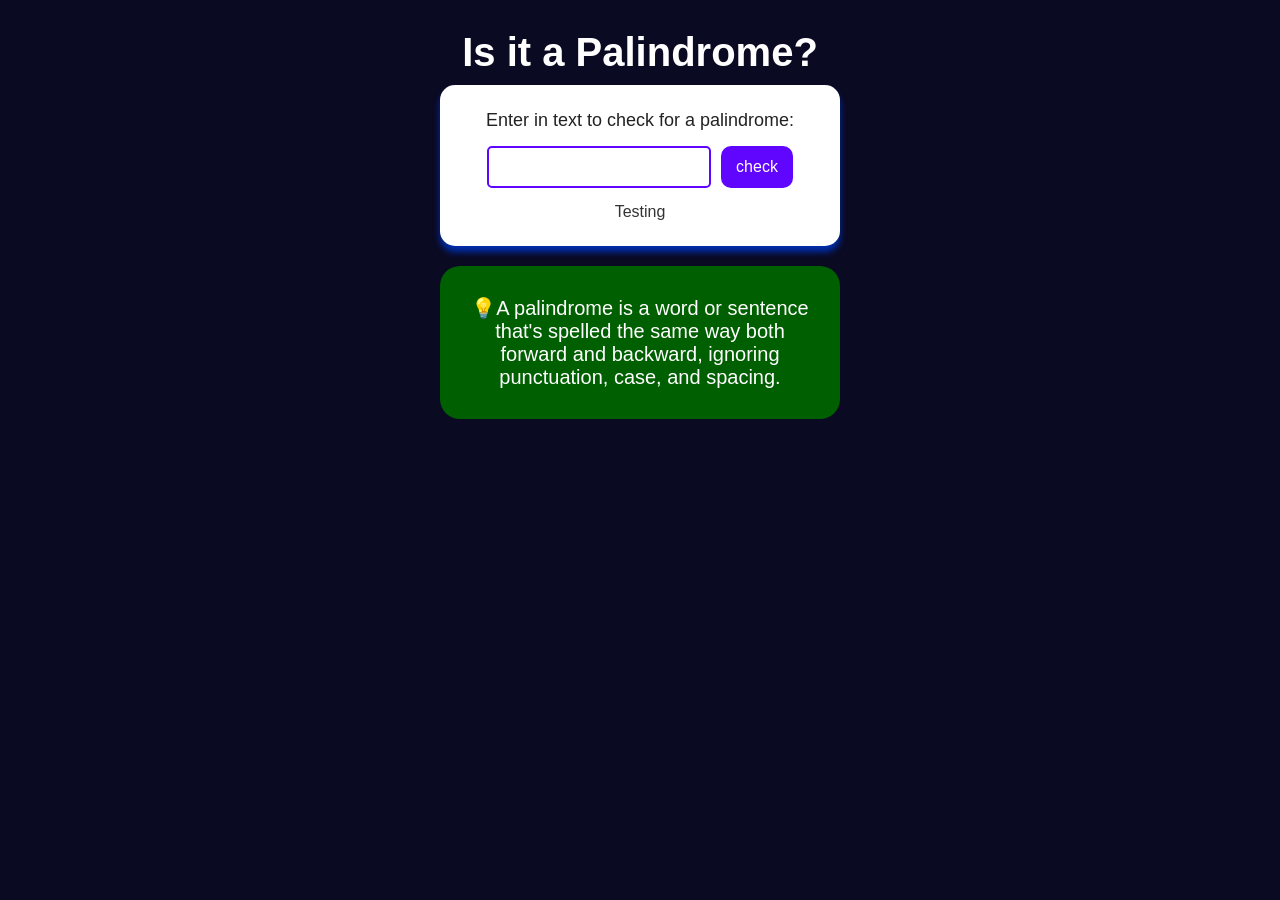
<file: cert_project_1/index.html>
<!DOCTYPE html>
<html>
  <head>
    <title>palidrome-checker-project</title>
    <link rel="stylesheet" href="styles.css"/>
  </head>
  <body>
    <main>
      <p class="heading">Is it a Palindrome?</p>

      <div class="container">
        <div class="palindrome-div">
        <label for="text-input">Enter in text to check for a palindrome:</label>
        <div>
        <input type="text" id="text-input">
        <button type="submit" id="check-btn">check</button>
        </div>
        <div id="result">Testing</div>
        </div>
        <div class="palindrome-hint">          
        <p>
          💡A palindrome is a word or sentence that's spelled the same way both forward and backward, ignoring punctuation, case, and spacing.
        </p> 
      </div>
      </div>
    </main>

    <script src="script.js"></script>
  </body>
</html>
</file>
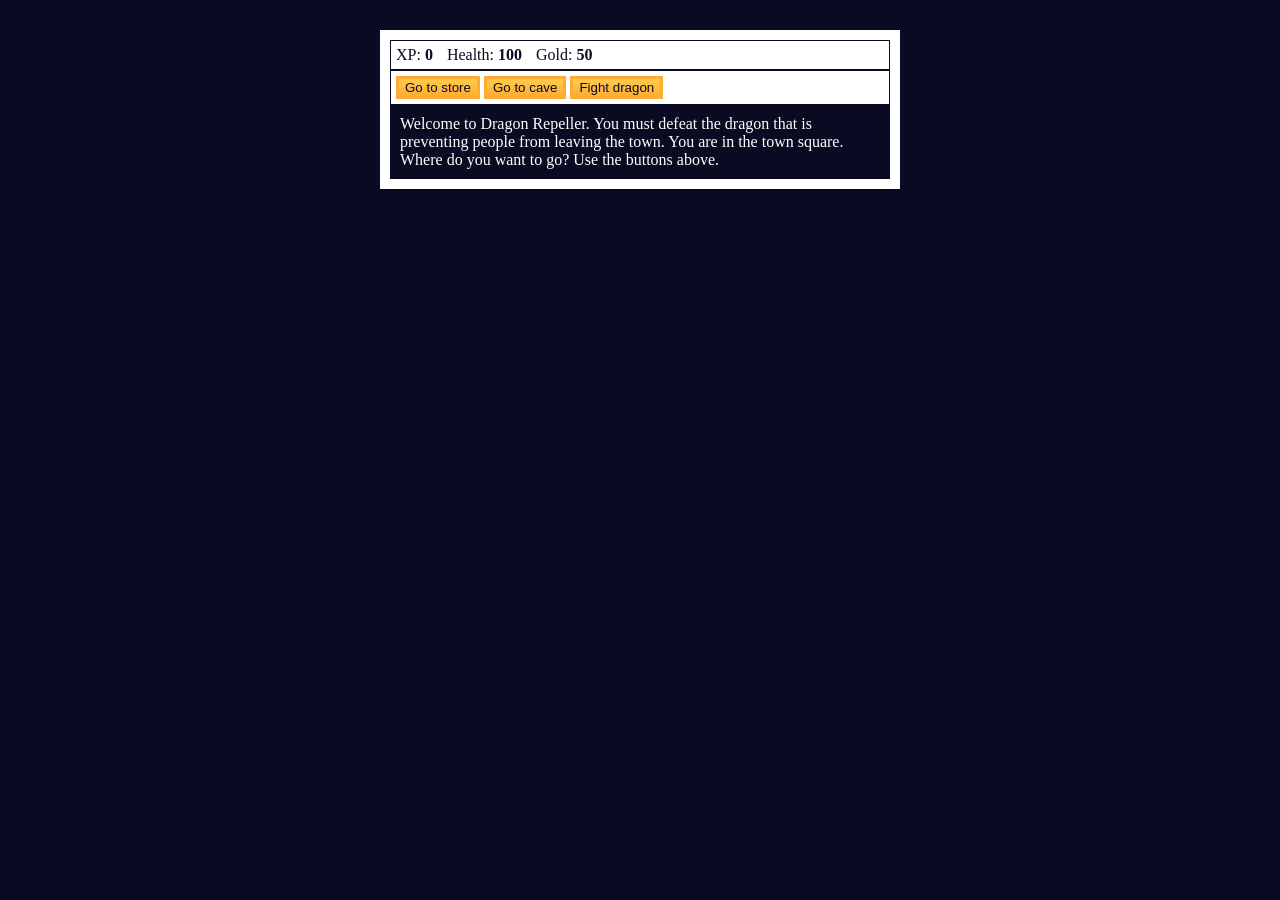
<file: lesson-3/index.html>
<!DOCTYPE html>
<html lang="en">
  <head>
    <meta charset="utf-8">
    <link rel="stylesheet" href="./styles.css">
    <title>RPG - Dragon Repeller</title>
  </head>
  <body>
    <div id="game">
      <div id="stats">
        <span class="stat">XP: <strong><span id="xpText">0</span></strong></span>
        <span class="stat">Health: <strong><span id="healthText">100</span></strong></span>
        <span class="stat">Gold: <strong><span id="goldText">50</span></strong></span>
      </div>
      <div id="controls">
        <button id="button1">Go to store</button>
        <button id="button2">Go to cave</button>
        <button id="button3">Fight dragon</button>
      </div>
      <div id="monsterStats">
        <span class="stat">Monster Name: <strong><span id="monsterName"></span></strong></span>
        <span class="stat">Health: <strong><span id="monsterHealth"></span></strong></span>
      </div>
      <div id="text">
        Welcome to Dragon Repeller. You must defeat the dragon that is preventing people from leaving the town. You are in the town square. Where do you want to go? Use the buttons above.
      </div>
    </div>
    <script src="./script.js"></script>
  </body>
</html>
</file>
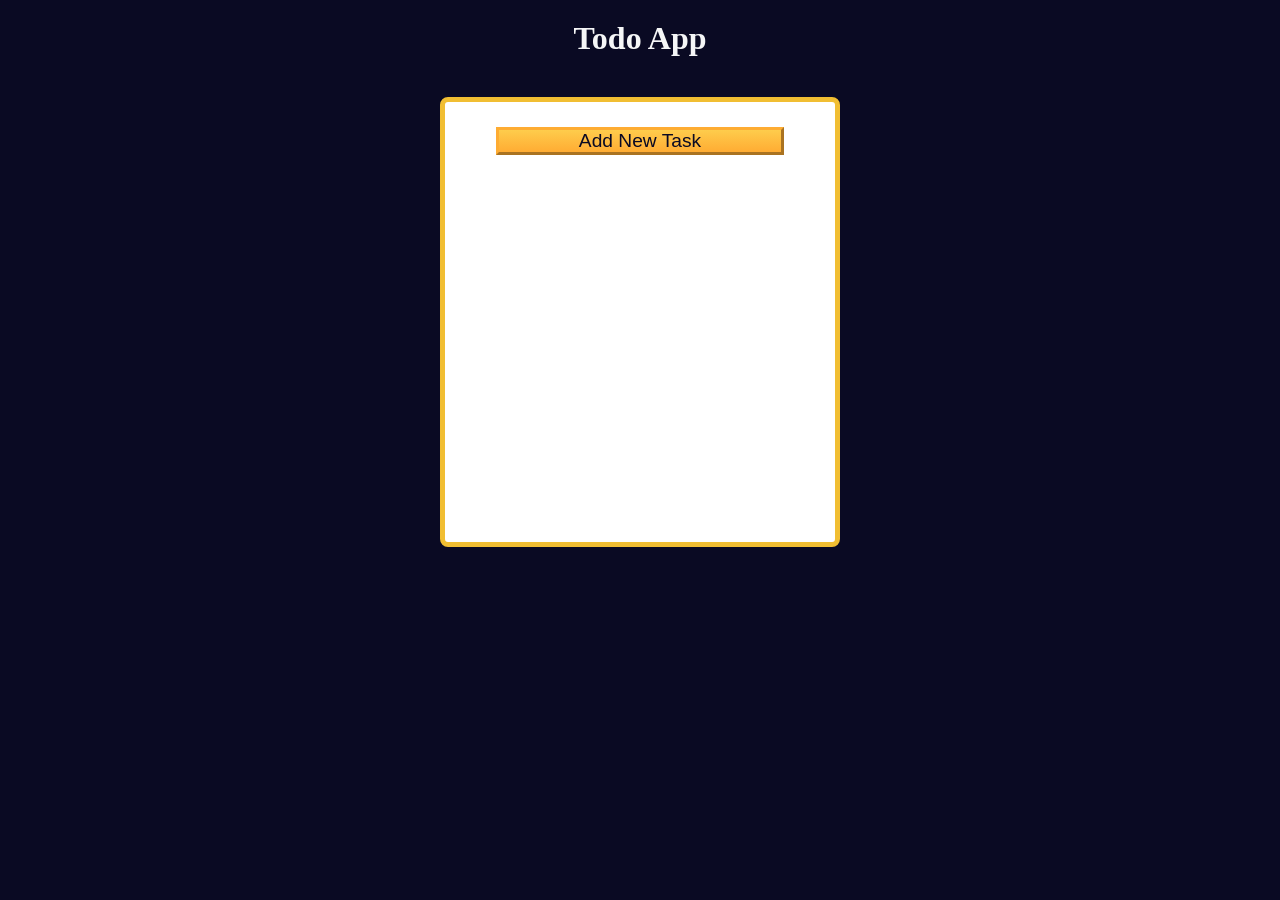
<file: lesson_10_todo_list/index.html>
<!DOCTYPE html>
<html lang="en">

<head>
  <meta charset="UTF-8" />
  <meta http-equiv="X-UA-Compatible" content="IE=edge" />
  <meta name="viewport" content="width=device-width, initial-scale=1.0" />
  <title>Learn localStorage by Building a Todo App</title>
  <link rel="stylesheet" href="styles.css" />
</head>

<body>
  <main>
    <h1>Todo App</h1>
    <div class="todo-app">
      <button id="open-task-form-btn" class="btn large-btn">
        Add New Task
      </button>
      <form class="task-form hidden" id="task-form">
        <div class="task-form-header">
          <button id="close-task-form-btn" class="close-task-form-btn" type="button" aria-label="close">
            <svg class="close-icon" xmlns="http://www.w3.org/2000/svg" viewBox="0 0 48 48" width="48px" height="48px"><path fill="#F44336" d="M21.5 4.5H26.501V43.5H21.5z" transform="rotate(45.001 24 24)" /><path fill="#F44336" d="M21.5 4.5H26.5V43.501H21.5z" transform="rotate(135.008 24 24)" /></svg>
          </button>
        </div>
        <div class="task-form-body">
          <label class="task-form-label" for="title-input">Title</label>
          <input required type="text" class="form-control" id="title-input" value="" />
          <label class="task-form-label" for="date-input">Date</label>
          <input type="date" class="form-control" id="date-input" value="" />
          <label class="task-form-label" for="description-input">Description</label>
          <textarea class="form-control" id="description-input" cols="30" rows="5"></textarea>
        </div>
        <div class="task-form-footer">
          <button id="add-or-update-task-btn" class="btn large-btn" type="submit">
            Add Task
          </button>
        </div>
      </form>
      <dialog id="confirm-close-dialog">
        <form method="dialog">
          <p class="discard-message-text">Discard unsaved changes?</p>
          <div class="confirm-close-dialog-btn-container">
            <button id="cancel-btn" class="btn">
              Cancel
            </button>
            <button id="discard-btn" class="btn">
              Discard
            </button>
          </div>
        </form>
      </dialog>
      <div id="tasks-container"></div>
    </div>
  </main>
  <script src="script.js"></script>
</body>

</html>
</file>
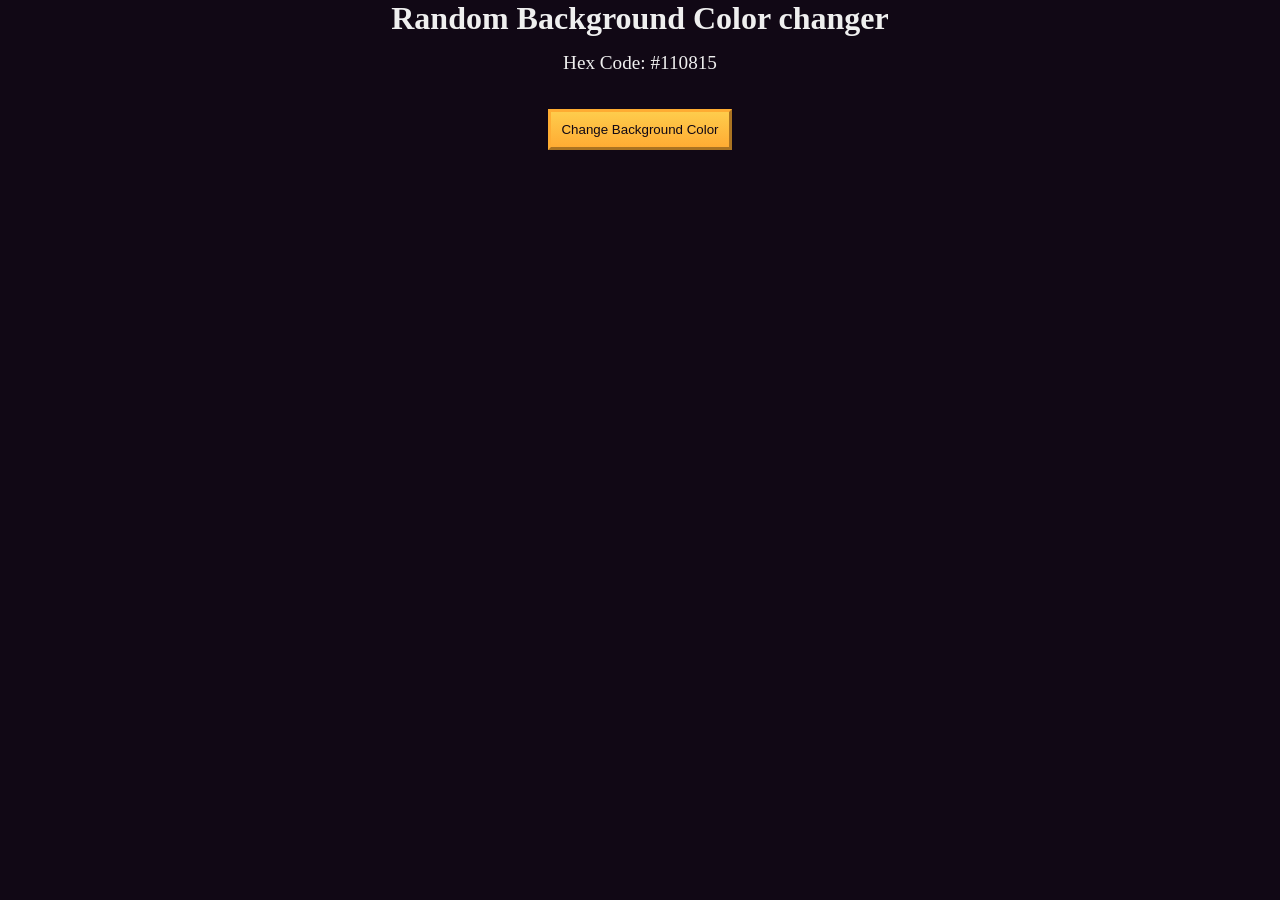
<file: lesson_4_fix-bug/index.html>
<!DOCTYPE html>
<html lang="en">
  <head>
    <meta charset="UTF-8" />
    <meta name="viewport" content="width=device-width, initial-scale=1.0" />
    <title>Build a random background color changer</title>
    <link rel="stylesheet" href="./styles.css" />
  </head>
  <body>
    <h1>Random Background Color changer</h1>

    <main>
      <section class="bg-information-container">
        <p>Hex Code: <span id="bg-hex-code">#110815</span></p>
      </section>

      <button class="btn" id="btn">Change Background Color</button>
    </main>
    <script src="./script.js"></script>
  </body>
</html>
</file>
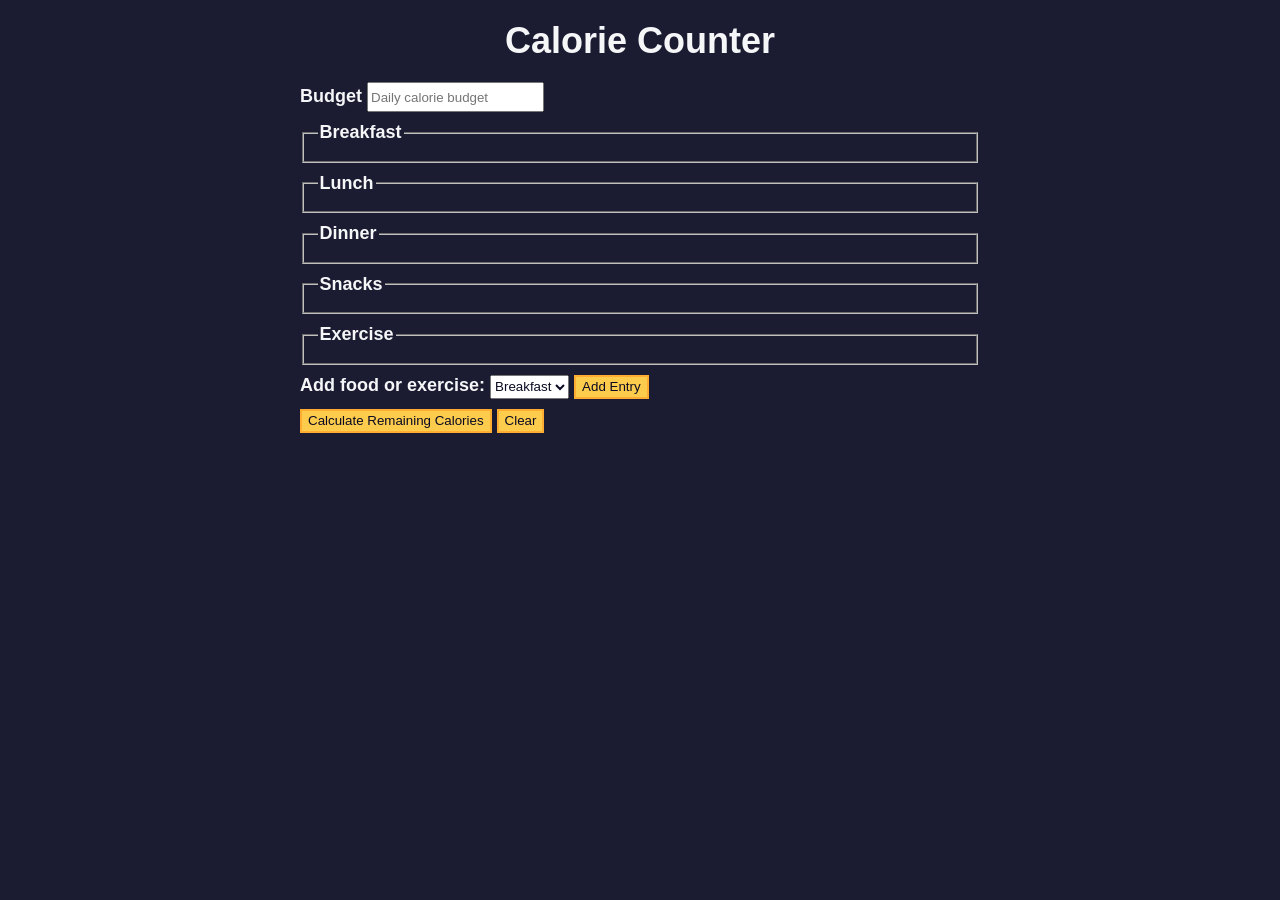
<file: lesson_5_Calorie_Counter/index.html>
<!DOCTYPE html>
<html lang="en">
  <head>
    <meta charset="utf-8" />
    <meta name="viewport" content="width=device-width, initial-scale=1.0" />
    <link rel="stylesheet" href="styles.css" />
    <title>Calorie Counter</title>
  </head>
  <body>
    <main>
      <h1>Calorie Counter</h1>
      <div class="container">
        <form id="calorie-counter">
          <label for="budget">Budget</label>
          <input
            type="number"
            min="0"
            id="budget"
            placeholder="Daily calorie budget"
            required
          />
          <fieldset id="breakfast">
            <legend>Breakfast</legend>
            <div class="input-container"></div>
          </fieldset>
          <fieldset id="lunch">
            <legend>Lunch</legend>
            <div class="input-container"></div>
          </fieldset>
          <fieldset id="dinner">
            <legend>Dinner</legend>
            <div class="input-container"></div>
          </fieldset>
          <fieldset id="snacks">
            <legend>Snacks</legend>
            <div class="input-container"></div>
          </fieldset>
          <fieldset id="exercise">
            <legend>Exercise</legend>
            <div class="input-container"></div>
          </fieldset>
          <div class="controls">
            <span>
              <label for="entry-dropdown">Add food or exercise:</label>
              <select id="entry-dropdown" name="options">
                <option value="breakfast" selected>Breakfast</option>
                <option value="lunch">Lunch</option>
                <option value="dinner">Dinner</option>
                <option value="snacks">Snacks</option>
                <option value="exercise">Exercise</option>
              </select>
              <button type="button" id="add-entry">Add Entry</button>
            </span>
          </div>
          <div>
            <button type="submit">
              Calculate Remaining Calories
            </button>
            <button type="button" id="clear">Clear</button>
          </div>
        </form>
        <div id="output" class="output hide"></div>
      </div>
    </main>
    <script src="./script.js"></script>
  </body>
</html>
</file>
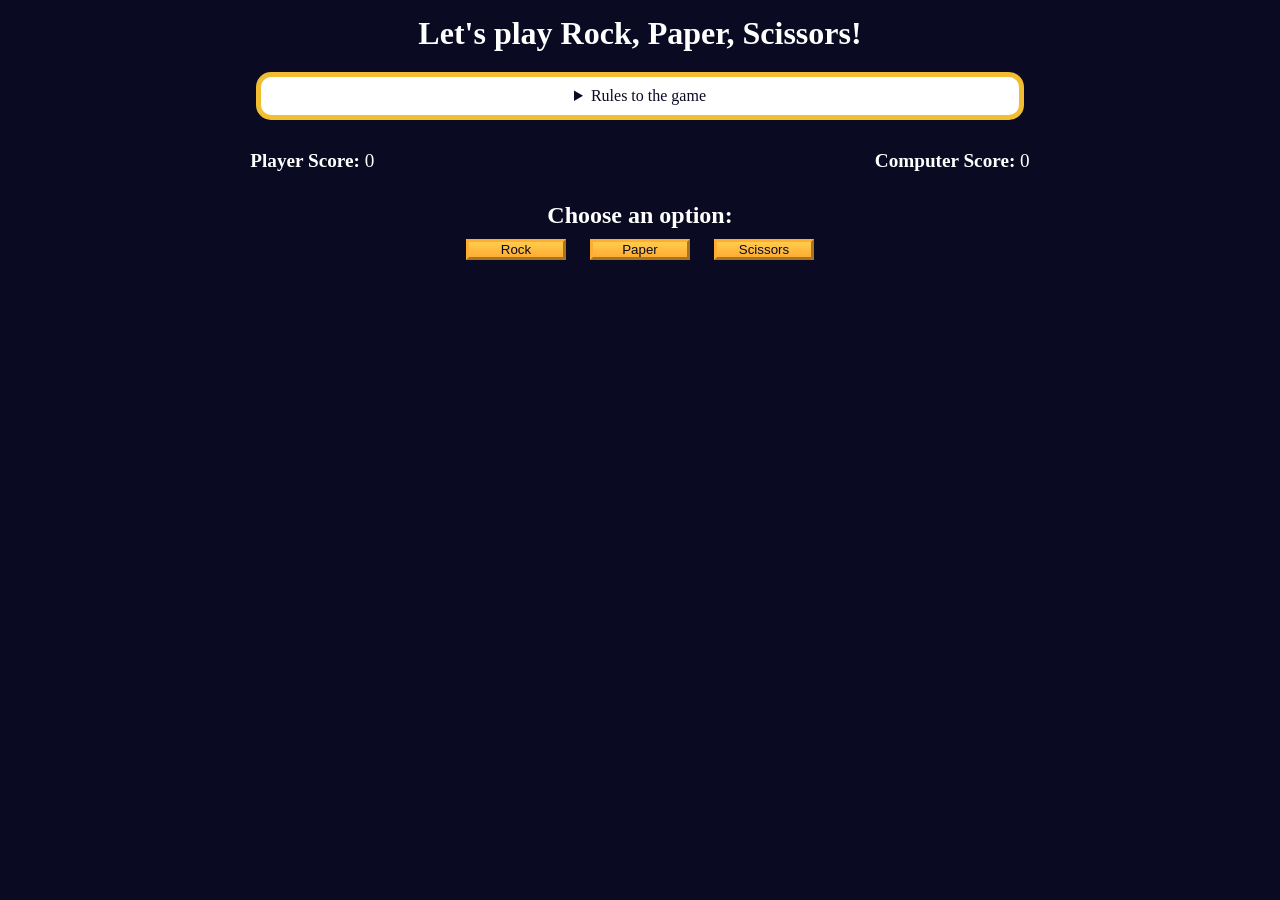
<file: lesson_6_paper_rock_scissor/index.html>
<!DOCTYPE html>
<html lang="en">
  <head>
    <meta charset="UTF-8" />
    <meta name="viewport" content="width=device-width, initial-scale=1.0" />
    <title>Rock, Paper, Scissors game</title>
    <link rel="stylesheet" href="./styles.css" />
  </head>
  <body>
    <h1>Let's play Rock, Paper, Scissors!</h1>
    <main>
      <details class="rules-container">
        <summary>Rules to the game</summary>

        <p>You will be playing against the computer.</p>
        <p>You can choose between Rock, Paper, and Scissors.</p>
        <p>The first one to three points wins.</p>

        <p>Here are the rules to getting a point in the game:</p>
        <ul>
          <li>Rock beats Scissors</li>
          <li>Scissors beats Paper</li>
          <li>Paper beats Rock</li>
        </ul>
        <p>
          If the player and computer choose the same option (Ex. Paper and
          Paper), then no one gets the point.
        </p>
      </details>

      <div class="score-container">
        <strong
          >Player Score: <span class="score" id="player-score">0</span></strong
        >
        <strong
          >Computer Score:
          <span class="score" id="computer-score">0</span></strong
        >
      </div>

      <section class="options-container">
        <h2>Choose an option:</h2>
        <div class="btn-container">
          <button id="rock-btn" class="btn">Rock</button>
          <button id="paper-btn" class="btn">Paper</button>
          <button id="scissors-btn" class="btn">Scissors</button>
        </div>
      </section>

      <div class="results-container">
        <p id="results-msg"></p>
        <p id="winner-msg"></p>
        <button class="btn" id="reset-game-btn">Play again?</button>
      </div>
    </main>
    <script src="./script.js"></script>
  </body>
</html>
</file>
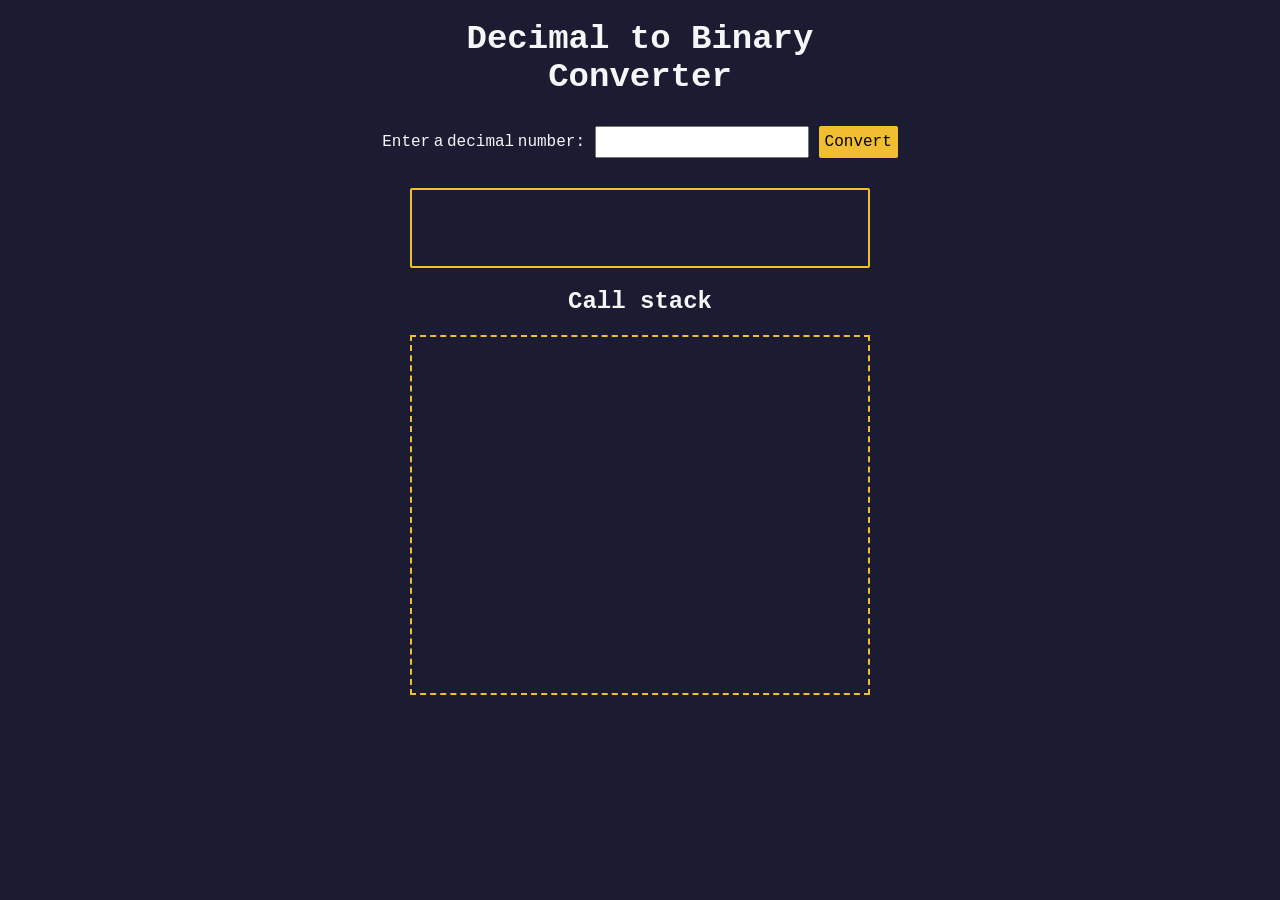
<file: lesson_7_binary_converter/index.html>
<!DOCTYPE html>
<html lang="en">
  <head>
    <meta charset="UTF-8" />
    <meta http-equiv="X-UA-Compatible" content="IE=edge" />
    <meta name="viewport" content="width=device-width, initial-scale=1.0" />
    <title>Decimal to Binary Converter</title>
    <link rel="stylesheet" href="styles.css" />
  </head>
  <body>
    <h1>
      Decimal to Binary <br />
      Converter
    </h1>
    <section class="input-container">
      <label for="number-input">Enter a decimal number:</label>
      <input
        value=""
        type="number"
        name="decimal number input"
        id="number-input"
        class="number-input"
      />
      <button class="convert-btn" id="convert-btn">Convert</button>
    </section>
    <section class="output-container">
      <output id="result" for="number-input"></output>
      <h2>Call stack</h2>
      <div id="animation-container"></div>
    </section>
    <script src="script.js"></script>
  </body>
</html>
</file>
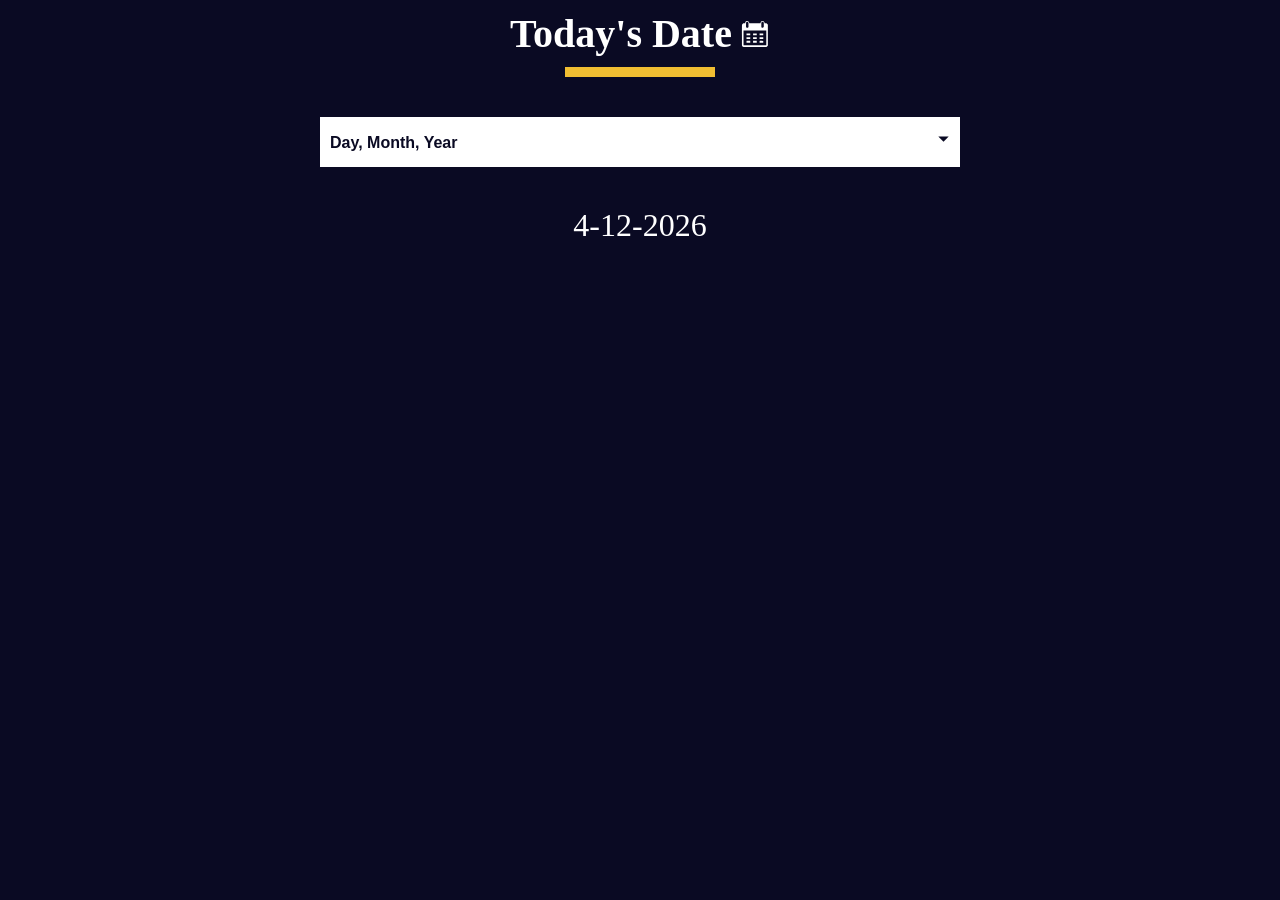
<file: lesson_8_date_formatter/index.html>
<!DOCTYPE html>
<html lang="en">
  <head>
    <meta charset="UTF-8" />
    <meta http-equiv="X-UA-Compatible" content="IE=edge" />
    <meta name="viewport" content="width=device-width, initial-scale=1.0" />
    <title>Learn the Date Object by Building a Date Formatter</title>
    <link rel="stylesheet" href="./styles.css" />
  </head>
  <body>
    <main>
      <div class="title-container">
        <h1 class="title">Today's Date</h1>

        <svg
          class="date-svg"
          xmlns="http://www.w3.org/2000/svg"
          version="1.0"
          width="512.000000pt"
          height="512.000000pt"
          viewBox="0 0 512.000000 512.000000"
          preserveAspectRatio="xMidYMid meet"
        >
          <g
            transform="translate(0.000000,512.000000) scale(0.100000,-0.100000)"
            fill="#fff"
            stroke="none"
          >
            <path
              d="M1145 4777 c-71 -24 -120 -54 -164 -102 -59 -64 -83 -124 -89 -216 l-4 -77 -147 -3 c-142 -4 -149 -5 -213 -37 -81 -40 -149 -111 -177 -188 -21 -54 -21 -64 -21 -1789 0 -1725 0 -1735 21 -1789 28 -77 96 -148 177 -188 l67 -33 1950 0 1950 0 67 33 c74 36 133 96 170 170 l23 47 0 1760 0 1760 -23 47 c-37 74 -96 134 -169 170 -63 31 -71 32 -213 36 l-148 4 -4 77 c-8 133 -82 242 -200 297 -54 25 -75 29 -148 29 -94 -1 -151 -20 -220 -75 -75 -59 -130 -181 -130 -287 l0 -43 -954 0 -954 0 -7 74 c-12 137 -89 251 -201 303 -66 30 -179 39 -239 20z m209 -164 c23 -16 52 -49 66 -73 l25 -45 0 -365 0 -365 -28 -47 c-30 -52 -88 -92 -149 -103 -54 -10 -137 17 -175 57 -65 69 -64 60 -61 471 l3 373 27 41 c17 26 45 50 80 68 71 35 151 31 212 -12z m2594 11 c41 -20 59 -37 82 -78 l30 -51 0 -360 c0 -329 -2 -364 -19 -401 -36 -79 -137 -133 -222 -119 -57 10 -125 58 -151 107 -23 42 -23 50 -26 388 -3 377 -1 403 51 465 62 76 162 95 255 49z m537 -2717 l0 -1239 -24 -19 c-23 -19 -67 -19 -1916 -19 -1849 0 -1893 0 -1916 19 l-24 19 -3 1241 -2 1241 1942 -2 1943 -3 0 -1238z"
            />
            <path
              d="M1112 2493 l3 -158 318 -3 317 -2 0 160 0 160 -320 0 -321 0 3 -157z"
            />
            <path
              d="M2230 2490 l0 -160 315 0 315 0 0 160 0 160 -315 0 -315 0 0 -160z"
            />
            <path
              d="M3342 2493 l3 -158 310 0 310 0 3 158 3 157 -316 0 -316 0 3 -157z"
            />
            <path
              d="M1110 1855 l0 -155 320 0 320 0 0 155 0 155 -320 0 -320 0 0 -155z"
            />
            <path
              d="M2230 1855 l0 -155 315 0 315 0 0 155 0 155 -315 0 -315 0 0 -155z"
            />
            <path
              d="M3340 1855 l0 -155 315 0 315 0 0 155 0 155 -315 0 -315 0 0 -155z"
            />
            <path
              d="M1117 1383 c-4 -3 -7 -78 -7 -165 l0 -158 320 0 320 0 0 165 0 165 -313 0 c-173 0 -317 -3 -320 -7z"
            />
            <path
              d="M2230 1225 l0 -165 315 0 315 0 0 165 0 165 -315 0 -315 0 0 -165z"
            />
            <path
              d="M3347 1383 c-4 -3 -7 -78 -7 -165 l0 -158 315 0 315 0 -2 163 -3 162 -306 3 c-168 1 -308 -1 -312 -5z"
            />
          </g>
        </svg>
      </div>
      <div class="divider"></div>

      <div class="dropdown-container">
        <select name="date-options" id="date-options">
          <option value="dd-mm-yyyy">Day, Month, Year</option>
          <option value="yyyy-mm-dd">Year, Month, Day</option>
          <option value="mm-dd-yyyy-h-mm">
            Month, Day, Year, Hours, Minutes
          </option>
        </select>
        <div class="select-icon">
          <svg
            class="icon"
            xmlns="http://www.w3.org/2000/svg"
            width="25"
            height="35"
            viewBox="0 0 24 24"
          >
            <rect x="0" fill="none" width="24" height="24" />

            <g>
              <path d="M7 10l5 5 5-5" />
            </g>
          </svg>
        </div>
      </div>

      <p id="current-date"></p>
    </main>

    <script src="./script.js"></script>
  </body>
</html>
</file>
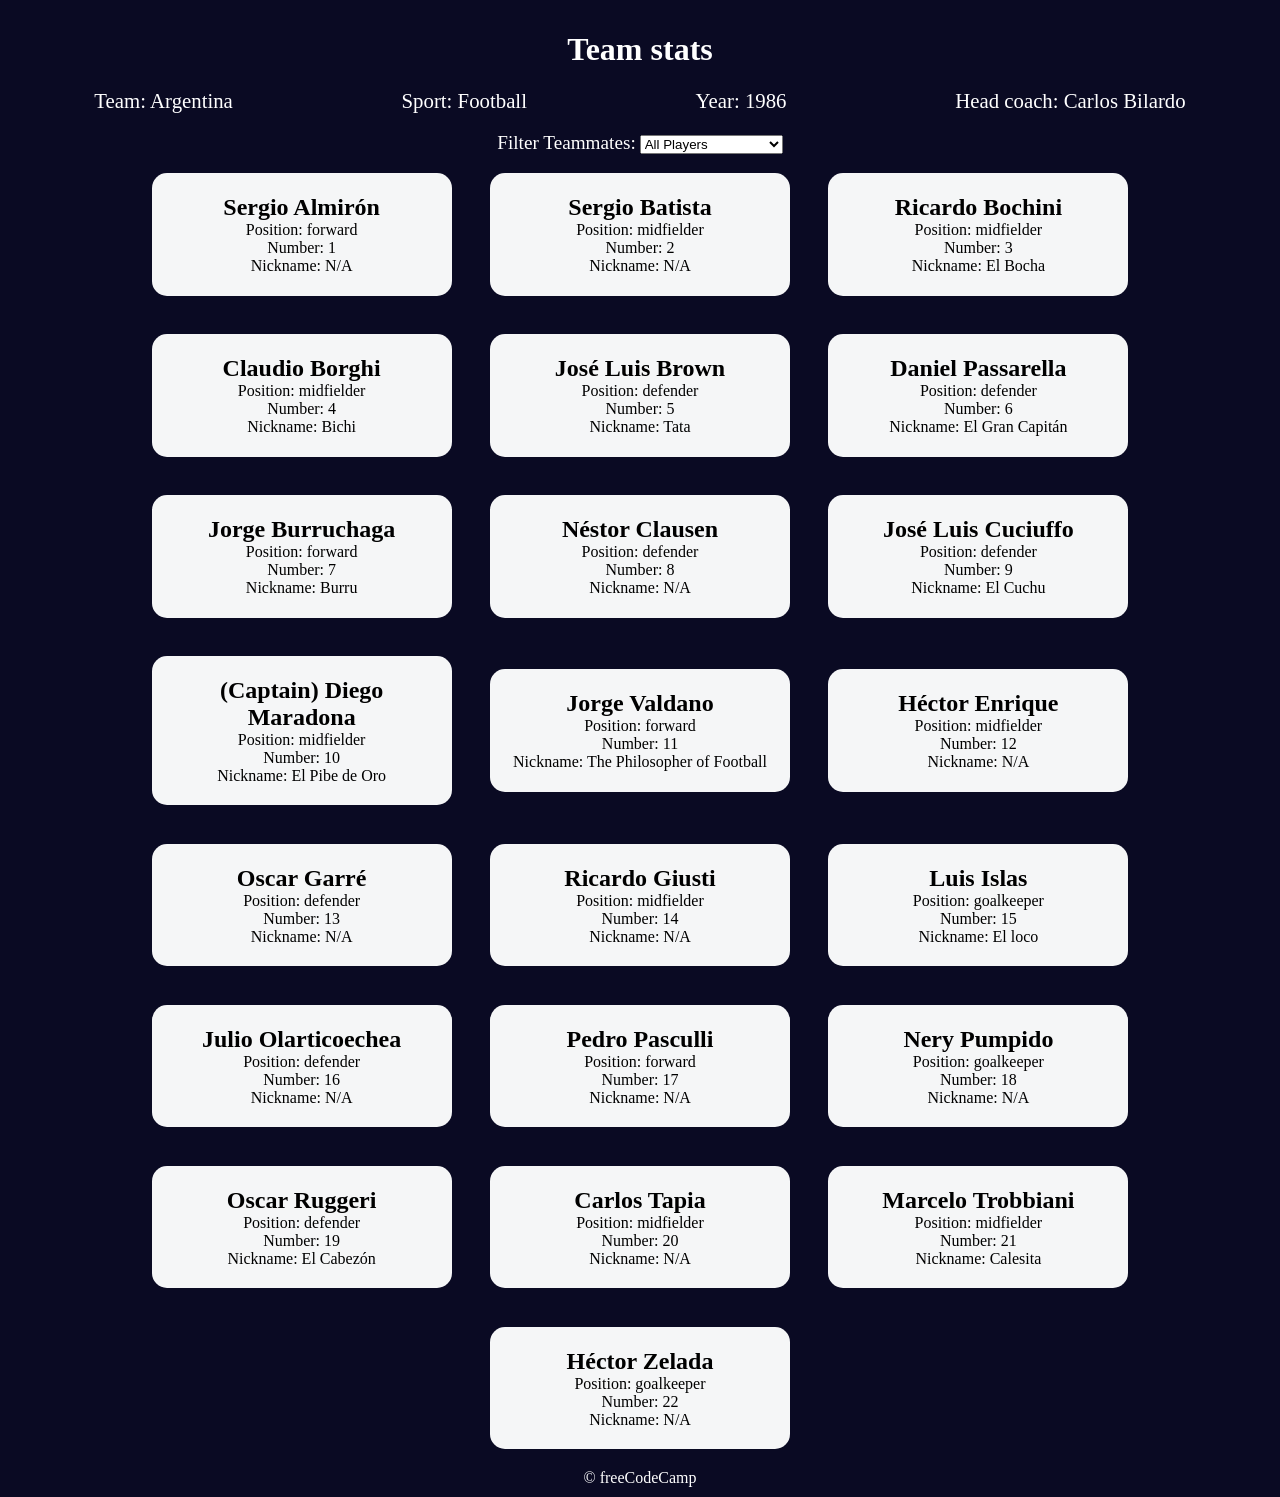
<file: lesson_9_football_team_cards/index.html>
<!DOCTYPE html>
<html lang="en">
  <head>
    <meta charset="UTF-8" />
    <meta http-equiv="X-UA-Compatible" content="IE=edge" />
    <meta name="viewport" content="width=device-width, initial-scale=1.0" />
    <title>
      Learn Modern JavaScript methods by building football team cards
    </title>
    <link rel="stylesheet" href="styles.css" />
  </head>
  <body>
    <h1 class="title">Team stats</h1>
    <main>
      <div class="team-stats">
        <p>Team: <span id="team"></span></p>
        <p>Sport: <span id="sport"></span></p>
        <p>Year: <span id="year"></span></p>
        <p>Head coach: <span id="head-coach"></span></p>
      </div>
      <label class="options-label" for="players">Filter Teammates:</label>
      <select name="players" id="players">
        <option value="all">All Players</option>
        <option value="nickname">Nicknames</option>
        <option value="forward">Position Forward</option>
        <option value="midfielder">Position Midfielder</option>
        <option value="defender">Position Defender</option>
        <option value="goalkeeper">Position Goalkeeper</option>
      </select>
      <div class="cards" id="player-cards">
        <div class="player-card">
          <h2>Sergio Almirón</h2>
          <p>Position: forward</p>
          <p>Number: 1</p>
          <p>Nickname: N/A</p>
        </div>
        <div class="player-card">
          <h2>Sergio Batista</h2>
          <p>Position: midfielder</p>
          <p>Number: 2</p>
          <p>Nickname: N/A</p>
        </div>
        <div class="player-card">
          <h2>Ricardo Bochini</h2>
          <p>Position: midfielder</p>
          <p>Number: 3</p>
          <p>Nickname: El Bocha</p>
        </div>
        <div class="player-card">
          <h2>Claudio Borghi</h2>
          <p>Position: midfielder</p>
          <p>Number: 4</p>
          <p>Nickname: Bichi</p>
        </div>
        <div class="player-card">
          <h2>José Luis Brown</h2>
          <p>Position: defender</p>
          <p>Number: 5</p>
          <p>Nickname: Tata</p>
        </div>
        <div class="player-card">
          <h2>Daniel Passarella</h2>
          <p>Position: defender</p>
          <p>Number: 6</p>
          <p>Nickname: El Gran Capitán</p>
        </div>
        <div class="player-card">
          <h2>Jorge Burruchaga</h2>
          <p>Position: forward</p>
          <p>Number: 7</p>
          <p>Nickname: Burru</p>
        </div>
        <div class="player-card">
          <h2>Néstor Clausen</h2>
          <p>Position: defender</p>
          <p>Number: 8</p>
          <p>Nickname: N/A</p>
        </div>
        <div class="player-card">
          <h2>José Luis Cuciuffo</h2>
          <p>Position: defender</p>
          <p>Number: 9</p>
          <p>Nickname: El Cuchu</p>
        </div>
        <div class="player-card">
          <h2>(Captain) Diego Maradona</h2>
          <p>Position: midfielder</p>
          <p>Number: 10</p>
          <p>Nickname: El Pibe de Oro</p>
        </div>
        <div class="player-card">
          <h2>Jorge Valdano</h2>
          <p>Position: forward</p>
          <p>Number: 11</p>
          <p>Nickname: The Philosopher of Football</p>
        </div>
        <div class="player-card">
          <h2>Héctor Enrique</h2>
          <p>Position: midfielder</p>
          <p>Number: 12</p>
          <p>Nickname: N/A</p>
        </div>
        <div class="player-card">
          <h2>Oscar Garré</h2>
          <p>Position: defender</p>
          <p>Number: 13</p>
          <p>Nickname: N/A</p>
        </div>
        <div class="player-card">
          <h2>Ricardo Giusti</h2>
          <p>Position: midfielder</p>
          <p>Number: 14</p>
          <p>Nickname: N/A</p>
        </div>
        <div class="player-card">
          <h2>Luis Islas</h2>
          <p>Position: goalkeeper</p>
          <p>Number: 15</p>
          <p>Nickname: El loco</p>
        </div>
        <div class="player-card">
          <h2>Julio Olarticoechea</h2>
          <p>Position: defender</p>
          <p>Number: 16</p>
          <p>Nickname: N/A</p>
        </div>
        <div class="player-card">
          <h2>Pedro Pasculli</h2>
          <p>Position: forward</p>
          <p>Number: 17</p>
          <p>Nickname: N/A</p>
        </div>
        <div class="player-card">
          <h2>Nery Pumpido</h2>
          <p>Position: goalkeeper</p>
          <p>Number: 18</p>
          <p>Nickname: N/A</p>
        </div>
        <div class="player-card">
          <h2>Oscar Ruggeri</h2>
          <p>Position: defender</p>
          <p>Number: 19</p>
          <p>Nickname: El Cabezón</p>
        </div>
        <div class="player-card">
          <h2>Carlos Tapia</h2>
          <p>Position: midfielder</p>
          <p>Number: 20</p>
          <p>Nickname: N/A</p>
        </div>
        <div class="player-card">
          <h2>Marcelo Trobbiani</h2>
          <p>Position: midfielder</p>
          <p>Number: 21</p>
          <p>Nickname: Calesita</p>
        </div>
        <div class="player-card">
          <h2>Héctor Zelada</h2>
          <p>Position: goalkeeper</p>
          <p>Number: 22</p>
          <p>Nickname: N/A</p>
        </div>
      </div>
    </main>
    <footer>&copy; freeCodeCamp</footer>
    <script src="./script.js"></script>
  </body>
</html>
</file>
<file: cert_project_1/styles.css>
* {
  margin: 0;
  padding: 0;
  box-sizing: border-box;
}

body {
  font-family: Tahoma, sans-serif;
  background-color: rgb(10, 10, 35);
  color: rgb(255, 255, 255);
}

main {
  padding: 20px;
  text-align: center;
}

main .container {
  margin: 0 auto;
  max-width: 400px;
  display: flex;
  flex-direction: column;
  align-items: center;
  gap: 20px;
}

main .heading {
  width: 100%;
  font-size: 40px;
  font-weight: 600;
  padding: 10px 0;
}

main .palindrome-div, .palindrome-hint {
  background-color: #fff;
  color: #333;
  padding: 30px;
  border-radius: 20px;
  width: 100%;
}

main .palindrome-hint {
  background-color: #005f00;
  color: #fff;
  font-size: 20px;
  font-weight: 500;
  text-align: center;
}

main .palindrome-div {
  display: flex;
  flex-direction: column;
  align-items: center;
  justify-content: center;
  gap: 15px;
  background-color: #fff;
  color: #333;
  padding: 25px;
  border-radius: 15px;
  width: 100%;
  box-shadow: rgb(0, 46, 173) 0px 6px 6px;
}

.palindrome-div div {
  display: flex;
  gap: 10px
}

main .palindrome-div label {
  font-size: 18px;
  font-weight: 500;
  color: #222;
  text-align: center;
}

main .palindrome-input-container {
  display: flex;
  align-items: center;
  width: 100%;
  gap: 10px;
}

main .palindrome-div input {
  flex-grow: 1;
  padding: 10px;
  border: 2px solid #6006ff;
  border-radius: 5px;
  font-size: 16px;
  outline: none;
}

main .palindrome-div button {
  padding: 10px 15px;
  background-color: #6006ff;
  font-size: 16px;
  border-radius: 10px;
  color: white;
  cursor: pointer;
  border: none;
  transition: background 0.3s ease-in-out;
}

main .palindrome-div button:hover {
  background-color: #4a04cc;
}
</file>
<file: lesson-3/styles.css>
body {
  background-color: #0a0a23;
}

#text {
  background-color: #0a0a23;
  color: #ffffff;
  padding: 10px;
}

#game {
  max-width: 500px;
  max-height: 400px;
  background-color: #ffffff;
  color: #ffffff;
  margin: 30px auto 0px;
  padding: 10px;
}

#controls,
#stats {
  border: 1px solid #0a0a23;
  padding: 5px;
  color: #0a0a23;
}

#monsterStats {
  display: none;
  border: 1px solid #0a0a23;
  padding: 5px;
  color: #ffffff;
  background-color: #c70d0d;
}

.stat {
  padding-right: 10px;
}

button {
  cursor: pointer;
  color: #0a0a23;
  background-color: #feac32;
  background-image: linear-gradient(#fecc4c, #ffac33);
  border: 3px solid #feac32;
}
</file>
<file: lesson_10_todo_list/styles.css>
:root {
    --white: #fff;
    --light-grey: #f5f6f7;
    --dark-grey: #0a0a23;
    --yellow: #f1be32;
    --golden-yellow: #feac32;
  }
  
  *,
  *::before,
  *::after {
    margin: 0;
    padding: 0;
    box-sizing: border-box;
  }
  
  body {
    background-color: var(--dark-grey);
  }
  
  main {
    display: flex;
    flex-direction: column;
    justify-content: center;
    align-items: center;
  }
  
  h1 {
    color: var(--light-grey);
    margin: 20px 0 40px 0;
  }
  
  .todo-app {
    background-color: var(--white);
    width: 300px;
    height: 350px;
    border: 5px solid var(--yellow);
    border-radius: 8px;
    padding: 15px;
    position: relative;
    display: flex;
    flex-direction: column;
    gap: 10px;
  }
  
  .btn {
    cursor: pointer;
    width: 100px;
    margin: 10px;
    color: var(--dark-grey);
    background-color: var(--golden-yellow);
    background-image: linear-gradient(#fecc4c, #ffac33);
    border-color: var(--golden-yellow);
    border-width: 3px;
  }
  
  .btn:hover {
    background-image: linear-gradient(#ffcc4c, #f89808);
  }
  
  .large-btn {
    width: 80%;
    font-size: 1.2rem;
    align-self: center;
    justify-self: center;
  }
  
  .close-task-form-btn {
    background: none;
    border: none;
    cursor: pointer;
  }
  
  .close-icon {
    width: 20px;
    height: 20px;
  }
  
  .task-form {
    display: flex;
    position: absolute;
    top: 50%;
    left: 50%;
    transform: translate(-50%, -50%);
    background-color: var(--white);
    border-radius: 5px;
    padding: 15px;
    width: 300px;
    height: 350px;
    flex-direction: column;
    justify-content: space-between;
    overflow: auto;
  }
  
  .task-form-header {
    display: flex;
    justify-content: flex-end;
  }
  
  .task-form-body {
    display: flex;
    flex-direction: column;
    justify-content: space-around;
  }
  
  .task-form-footer {
    display: flex;
    justify-content: center;
  }
  
  .task-form-label,
  #title-input,
  #date-input,
  #description-input {
    display: block;
  }
  
  .task-form-label {
    margin-bottom: 5px;
    font-size: 1.3rem;
    font-weight: bold;
  }
  
  #title-input,
  #date-input,
  #description-input {
    width: 100%;
    margin-bottom: 10px;
    padding: 2px;
  }
  
  #confirm-close-dialog {
    padding: 10px;
    margin: 10px auto;
    border-radius: 15px;
  }
  
  .confirm-close-dialog-btn-container {
    display: flex;
    justify-content: center;
    margin-top: 10px;
  }
  
  .discard-message-text {
    font-weight: bold;
    font-size: 1.5rem;
  }
  
  #tasks-container {
    height: 100%;
    overflow-y: auto;
  }
  
  .task {
    margin: 5px 0;
  }
  
  .hidden {
    display: none;
  }
  
  @media (min-width: 576px) {
    .todo-app,
    .task-form {
      width: 400px;
      height: 450px;
    }
  
    .task-form-label {
      font-size: 1.5rem;
    }
  
    #title-input,
    #date-input {
      height: 2rem;
    }
  
    #title-input,
    #date-input,
    #description-input {
      padding: 5px;
      margin-bottom: 20px;
    }
  }
</file>
<file: lesson_4_fix-bug/styles.css>
*,
*::before,
*::after {
  margin: 0;
  padding: 0;
  box-sizing: border-box;
}

:root {
  --yellow: #f1be32;
  --golden-yellow: #feac32;
  --dark-purple: #110815;
  --light-grey: #efefef;
}

body {
  background-color: var(--dark-purple);
  color: var(--light-grey);
  text-align: center;
}

.bg-information-container {
  margin: 15px 0 25px;
  font-size: 1.2rem;
}

.btn {
  cursor: pointer;
  padding: 10px;
  margin: 10px;
  color: var(--dark-purple);
  background-color: var(--golden-yellow);
  background-image: linear-gradient(#fecc4c, #ffac33);
  border-color: var(--golden-yellow);
  border-width: 3px;
}

.btn:hover {
  background-image: linear-gradient(#ffcc4c, #f89808);
}
</file>
<file: lesson_5_Calorie_Counter/styles.css>
:root {
  --light-grey: #f5f6f7;
  --dark-blue: #0a0a23;
  --fcc-blue: #1b1b32;
  --light-yellow: #fecc4c;
  --dark-yellow: #feac32;
  --light-pink: #ffadad;
  --dark-red: #850000;
  --light-green: #acd157;
}

body {
  font-family: "Lato", Helvetica, Arial, sans-serif;
  font-size: 18px;
  background-color: var(--fcc-blue);
  color: var(--light-grey);
}

h1 {
  text-align: center;
}

.container {
  width: 90%;
  max-width: 680px;
}

h1,
.container,
.output {
  margin: 20px auto;
}

label,
legend {
  font-weight: bold;
}

.input-container {
  display: flex;
  flex-direction: column;
}

button {
  cursor: pointer;
  text-decoration: none;
  background-color: var(--light-yellow);
  border: 2px solid var(--dark-yellow);
}

button,
input,
select {
  min-height: 24px;
  color: var(--dark-blue);
}

fieldset,
label,
button,
input,
select {
  margin-bottom: 10px;
}

.output {
  border: 2px solid var(--light-grey);
  padding: 10px;
  text-align: center;
}

.hide {
  display: none;
}

.output span {
  font-weight: bold;
  font-size: 1.2em;
}

.surplus {
  color: var(--light-pink);
}

.deficit {
  color: var(--light-green);
}
</file>
<file: lesson_6_paper_rock_scissor/styles.css>
*,
*::before,
*::after {
  margin: 0;
  padding: 0;
  box-sizing: border-box;
}

:root {
  --very-dark-blue: #0a0a23;
  --white: #ffffff;
  --yellow: #f1be32;
  --golden-yellow: #feac32;
}

body {
  background-color: var(--very-dark-blue);
  text-align: center;
  color: var(--white);
}

h1 {
  margin: 15px 0 20px;
}

.btn {
  cursor: pointer;
  width: 100px;
  margin: 10px;
  color: var(--very-dark-blue);
  background-color: var(--golden-yellow);
  background-image: linear-gradient(#fecc4c, #ffac33);
  border-color: var(--golden-yellow);
  border-width: 3px;
}

.btn:hover {
  background-image: linear-gradient(#ffcc4c, #f89808);
}

.rules-container {
  padding: 10px 0;
  margin: auto;
  border-radius: 15px;
  border: 5px solid var(--yellow);
  background-color: var(--white);
  color: var(--very-dark-blue);
}

.rules-container ul {
  list-style-type: none;
}

.rules-container p {
  margin: 10px 0;
}

@media (min-width: 760px) {
  .rules-container {
    width: 60%;
  }
}

.score-container {
  display: flex;
  justify-content: space-around;
  margin: 30px 0;
  font-size: 1.2rem;
}

.score {
  font-weight: 500;
}

.results-container {
  font-size: 1.3rem;
  margin: 15px 0;
}

#winner-msg {
  margin-top: 25px;
}

#reset-game-btn {
  display: none;
  margin: 20px auto;
}
</file>
<file: lesson_7_binary_converter/styles.css>
*,
*::before,
*::after {
  box-sizing: border-box;
  margin: 0;
  padding: 0;
}

:root {
  --light-grey: #f5f6f7;
  --dark-blue: #1b1b32;
  --orange: #f1be32;
}

body {
  display: flex;
  flex-direction: column;
  align-items: center;
  font-family: Menlo, Consolas, Monaco, Liberation Mono, Lucida Console,
    monospace;
  font-size: 1.125rem;
  color: var(--light-grey);
  background-color: var(--dark-blue);
  padding: 0 4px;
}

h1 {
  font-size: 2.125rem;
  text-align: center;
  margin: 20px 0;
}

h2 {
  font-size: 1.5rem;
  text-align: center;
  margin: 20px 0;
}

.input-container {
  display: flex;
  flex-direction: column;
  gap: 10px;
  justify-content: center;
  align-items: center;
  width: clamp(320px, 50vw, 460px);
  margin: 10px auto;
}

.input-container label {
  white-space: nowrap;
  word-spacing: -6px;
}

.convert-btn {
  font-size: inherit;
  font-family: inherit;
  background-color: var(--orange);
  width: 100%;
  height: 2rem;
  padding: 0 6px;
  border: none;
  border-radius: 2px;
  cursor: pointer;
}

.number-input {
  font-size: inherit;
  padding: 0.3rem;
  width: 100%;
}

.output-container {
  margin-inline: auto;
  width: clamp(320px, 50vw, 460px);
}

#result {
  display: flex;
  align-items: center;
  justify-content: center;
  font-size: 2rem;
  text-align: center;
  min-height: 80px;
  margin-block-start: 20px;
  padding: 15px;
  border: 2px solid var(--orange);
  border-radius: 2px;
}

#animation-container {
  display: flex;
  flex-direction: column-reverse;
  justify-content: end;
  gap: 1rem;
  margin-block-end: 1rem;
  min-height: 40vh;
  border: 2px dashed var(--orange);
  padding: 1rem;
}

.animation-frame {
  font-family: -apple-system, BlinkMacSystemFont, avenir next, avenir, segoe ui,
    helvetica neue, helvetica, Cantarell, Ubuntu, roboto, noto, arial,
    sans-serif;
  padding: 15px 10px;
  border: 5px solid var(--orange);
  font-size: 1.2rem;
  text-align: center;
}

@media screen and (min-width: 36em) {
  body {
    font-size: 1rem;
  }

  .input-container {
    flex-direction: row;
    width: unset;
  }

  .number-input {
    width: unset;
  }
}
</file>
<file: lesson_8_date_formatter/styles.css>
*,
*::before,
*::after {
  margin: 0;
  padding: 0;
  box-sizing: border-box;
}

:root {
  --dark-grey: #0a0a23;
  --white: #ffffff;
  --yellow: #f1be32;
}

body {
  color: var(--white);
  background-color: var(--dark-grey);
}

.title-container {
  margin: 10px 0;
  display: flex;
  align-items: center;
  justify-content: center;
  gap: 8px;
}

.title {
  font-size: 2.5rem;
}

.date-svg {
  width: 30px;
  height: 30px;
}

.divider {
  margin: auto;
  width: 150px;
  height: 10px;
  background-color: var(--yellow);
}

.dropdown-container {
  width: 50%;
  margin: 40px auto;
  position: relative;
}

select {
  display: block;
  margin: 20px auto 0;
  width: 100%;
  height: 50px;
  font-size: 100%;
  font-weight: bold;
  cursor: pointer;
  background-color: var(--white);
  border: none;
  color: var(--dark-grey);
  appearance: none;
  padding: 10px;
  padding-right: 38px;
  -webkit-appearance: none;
  -moz-appearance: none;
  transition: color 0.3s ease, background-color 0.3s ease,
    border-bottom-color 0.3s ease;
}

.select-icon {
  position: absolute;
  top: 4px;
  right: 4px;
  width: 30px;
  height: 36px;
  pointer-events: none;
  padding-left: 5px;
  transition: background-color 0.3s ease, border-color 0.3s ease;
}

.select-icon svg.icon {
  transition: fill 0.3s ease;
  fill: var(--dark-grey);
}

#current-date {
  font-size: 2rem;
  text-align: center;
}

@media (max-width: 375px) {
  .title {
    font-size: 2rem;
  }

  .dropdown-container {
    width: 80%;
  }

  .date-svg {
    display: none;
  }
}
</file>
<file: lesson_9_football_team_cards/styles.css>
*,
*::before,
*::after {
  box-sizing: border-box;
  margin: 0;
  padding: 0;
}

:root {
  --dark-grey: #0a0a23;
  --light-grey: #f5f6f7;
  --white: #ffffff;
  --black: #000;
}

body {
  background-color: var(--dark-grey);
  text-align: center;
  padding: 10px;
}

.title,
.options-label,
.team-stats,
footer {
  color: var(--white);
}

.title {
  margin: 1.3rem 0;
}

.team-stats {
  display: flex;
  justify-content: space-around;
  flex-wrap: wrap;
  font-size: 1.3rem;
  margin: 1.2rem 0;
}

.options-label {
  font-size: 1.2rem;
}

.cards {
  display: flex;
  flex-wrap: wrap;
  justify-content: center;
  align-items: center;
}

.player-card {
  background-color: var(--light-grey);
  padding: 1.3rem;
  margin: 1.2rem;
  width: 300px;
  border-radius: 15px;
}

@media (max-width: 768px) {
  .team-stats {
    flex-direction: column;
  }
}
</file>
